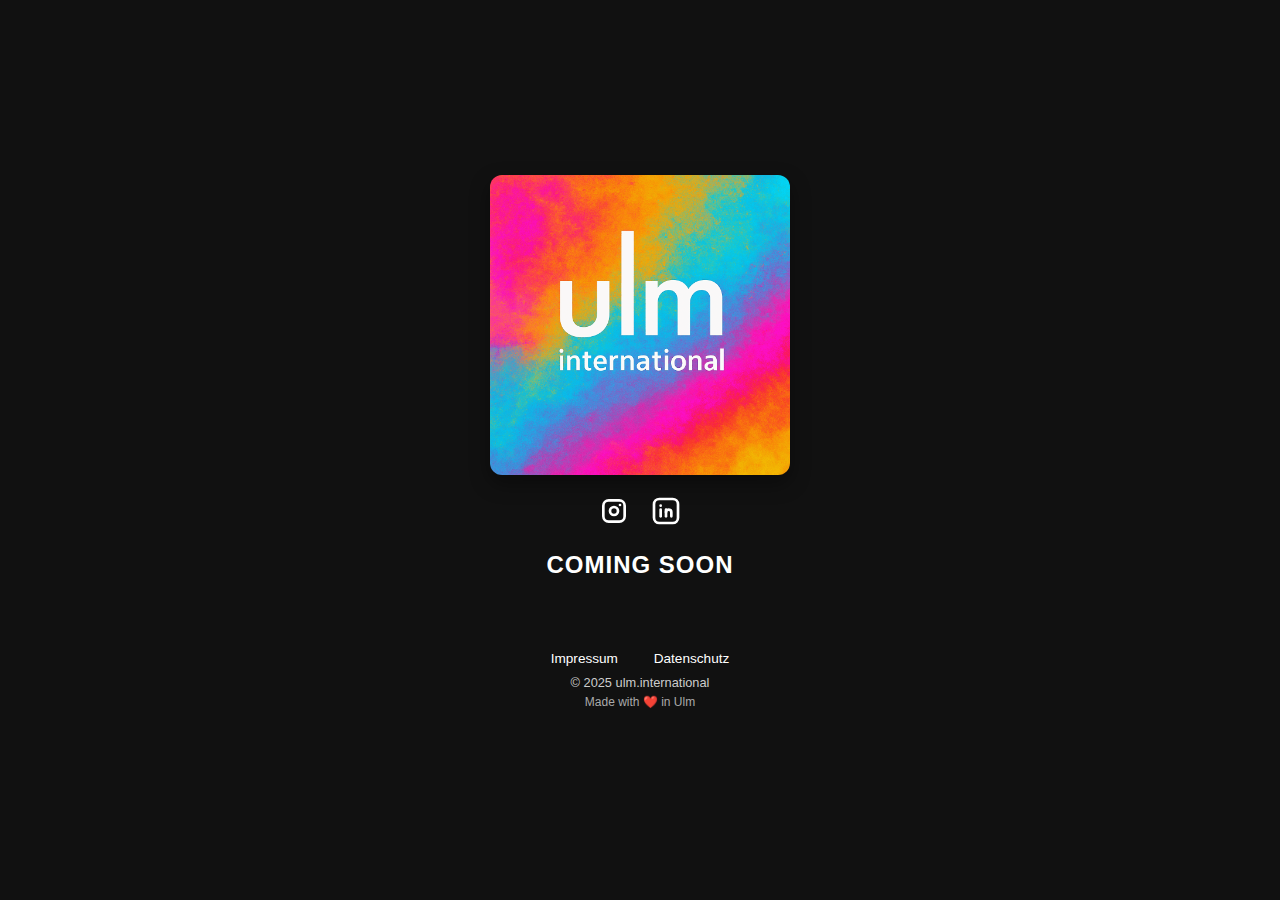
<file: index.html>
<!DOCTYPE html>
<html lang="en">
<head>
  <meta charset="UTF-8" />
  <meta name="viewport" content="width=device-width, initial-scale=1.0" />
  <title>Ulm.International – International Community Ulm & Neu-Ulm</title>

  <!-- SEO Meta Descriptions -->
  <meta name="description" content="Ulm.International is the leading community platform for internationals, expats, and newcomers in Ulm and Neu-Ulm. Join our events, discover local support, and connect with others." />
  <meta name="description" lang="de" content="Ulm.International ist die zentrale Plattform für Expats, internationale Studierende und Neuankömmlinge in Ulm und Neu-Ulm. Veranstaltungen, Tipps, Unterstützung & Community." />

  <!-- Keywords -->
  <meta name="keywords" content="Ulm international community, expats in Ulm, living in Neu-Ulm, Ulm for foreigners, Neu-Ulm internationals, English-speaking in Ulm, relocation to Ulm, events for expats Ulm, welcome to Ulm Germany, internationale Community Ulm, Neu-Ulm Leben als Ausländer, THU Ulm international students, Uni Ulm expats, Ankommen in Ulm, Veranstaltungen Ulm Neu-Ulm" />

  <link rel="stylesheet" href="style.css" />
  <link rel="icon" href="ulminternational-logo-white.png" type="image/png" />
</head>
<body>
  <main class="hero">
    <img src="ulminternational-logo-white.png" alt="Ulm.International Logo" class="logo" />
    <div class="social-icons">
      <a href="https://www.instagram.com/ulm.international" target="_blank" aria-label="Instagram">
        <svg xmlns="http://www.w3.org/2000/svg" width="32" height="32" viewBox="0 0 24 24" fill="none" stroke="white" stroke-width="2" stroke-linecap="round" stroke-linejoin="round"><path stroke="none" d="M0 0h24v24H0z" fill="none"/><path d="M4 8a4 4 0 0 1 4 -4h8a4 4 0 0 1 4 4v8a4 4 0 0 1 -4 4h-8a4 4 0 0 1 -4 -4z" /><path d="M9 12a3 3 0 1 0 6 0a3 3 0 0 0 -6 0" /><path d="M16.5 7.5v.01" /></svg>
      </a>
      <a href="https://www.linkedin.com/company/ulm-international" target="_blank" aria-label="LinkedIn">
        <svg xmlns="http://www.w3.org/2000/svg" width="32" height="32" viewBox="0 0 24 24" fill="none" stroke="white" stroke-width="2" stroke-linecap="round" stroke-linejoin="round"><path stroke="none" d="M0 0h24v24H0z" fill="none"/><path d="M8 11v5" /><path d="M8 8v.01" /><path d="M12 16v-5" /><path d="M16 16v-3a2 2 0 1 0 -4 0" /><path d="M3 7a4 4 0 0 1 4 -4h10a4 4 0 0 1 4 4v10a4 4 0 0 1 -4 4h-10a4 4 0 0 1 -4 -4z" /></svg>
      </a>
    </div>
    <div class="coming-soon">Coming Soon</div>
    <footer class="footer">
      <div class="footer-links">
        <a href="/impressum.html">Impressum</a>
        <a href="/datenschutzerklaerung.html">Datenschutz</a>
      </div>
      <div class="footer-bottom">
        &copy; 2025 ulm.international
      </div>
      <div class="footer-powered">
        Made with ❤️ in Ulm
      </div>
    </footer>
  </main>

  <!-- Hidden SEO content for Google -->
  <div style="display:none;">
    <h1>Ulm International – Community für Expats und Internationale in Ulm & Neu-Ulm</h1>
    <p>Ulm.International ist eine Initiative für alle, die neu in Ulm oder Neu-Ulm sind. Wir vernetzen internationale Fachkräfte, Studierende, Familien und digitale Nomaden mit lokalen Veranstaltungen, Informationen und Gemeinschaft. Unser Ziel: Einfache Integration, echte Verbindungen und ein Zuhause in der Region.</p>

    <h2>Welcome to Ulm.International – Your Guide in Ulm & Neu-Ulm</h2>
    <p>Ulm.International is a platform built by and for internationals in Ulm and Neu-Ulm. Whether you're starting a new job, studying at Uni Ulm or THU, or simply exploring life in Germany, we help you feel connected, informed, and inspired.</p>

    <ul>
      <li>🌍 Multilingual community for expats in Ulm & Neu-Ulm</li>
      <li>🗓️ Event calendar: cultural, social, and networking meetups</li>
      <li>💼 Relocation help: housing, jobs, and bureaucracy tips</li>
      <li>📚 Language exchange and international networking</li>
      <li>🎓 Support for students and researchers at local universities</li>
    </ul>
  </div>
</body>
</html>
</file>
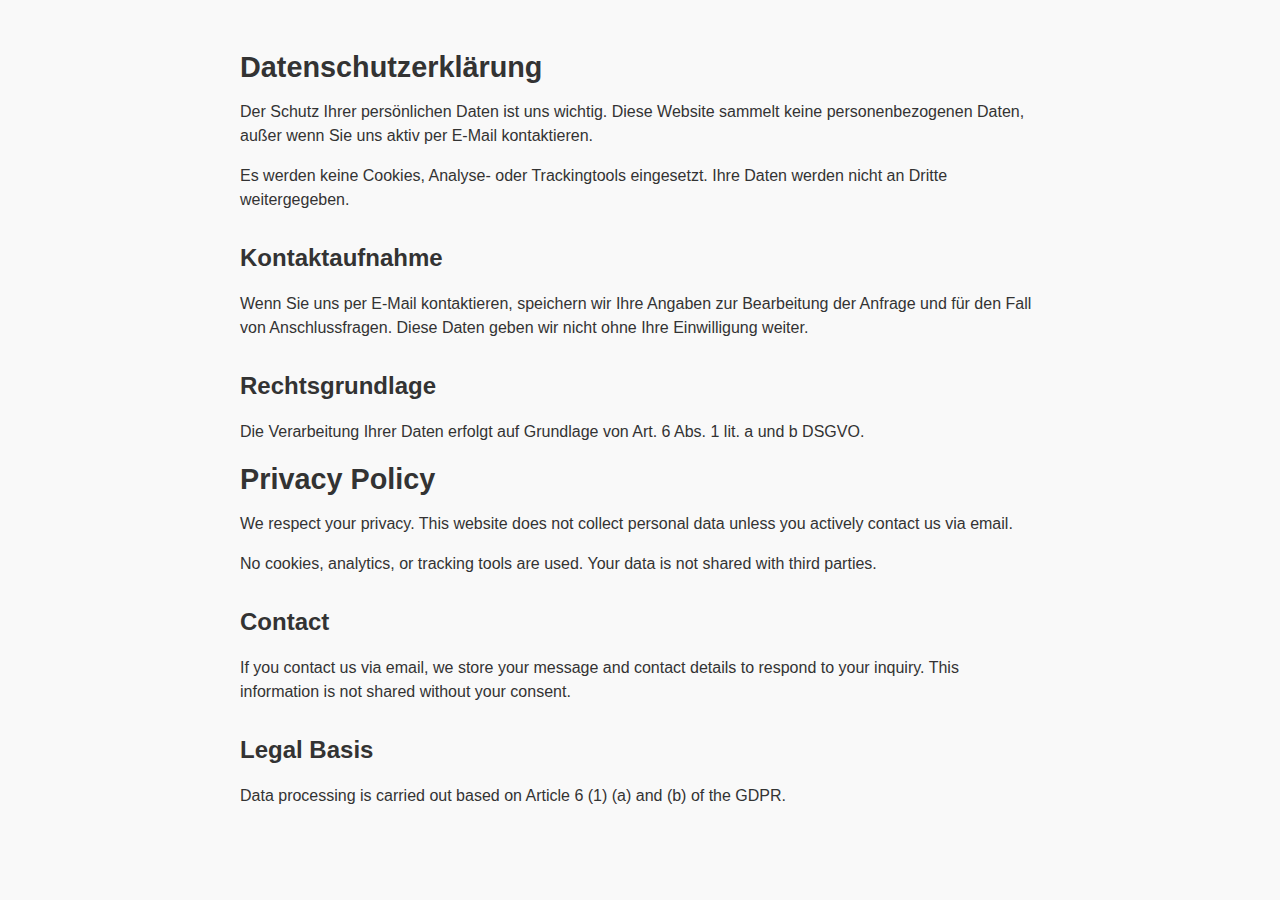
<file: datenschutzerklaerung.html>
<!DOCTYPE html>
<html lang="de">
<head>
  <meta charset="UTF-8" />
  <title>Datenschutzerklärung – ulm.international</title>
  <meta name="robots" content="noindex, follow" />
  <style>
    body {
      font-family: Arial, sans-serif;
      padding: 2rem;
      max-width: 800px;
      margin: auto;
      background-color: #f9f9f9;
      color: #333;
    }
    h1 {
      font-size: 1.8rem;
      margin-bottom: 1rem;
    }
    h2 {
      margin-top: 2rem;
      font-size: 1.5rem;
    }
    p {
      margin-bottom: 0.5rem;
      line-height: 1.5;
    }
  </style>
</head>
<body>
  <h1>Datenschutzerklärung</h1>

  <p>Der Schutz Ihrer persönlichen Daten ist uns wichtig. Diese Website sammelt keine personenbezogenen Daten, außer wenn Sie uns aktiv per E-Mail kontaktieren.</p>
  <p>Es werden keine Cookies, Analyse- oder Trackingtools eingesetzt. Ihre Daten werden nicht an Dritte weitergegeben.</p>

  <h2>Kontaktaufnahme</h2>
  <p>Wenn Sie uns per E-Mail kontaktieren, speichern wir Ihre Angaben zur Bearbeitung der Anfrage und für den Fall von Anschlussfragen. Diese Daten geben wir nicht ohne Ihre Einwilligung weiter.</p>

  <h2>Rechtsgrundlage</h2>
  <p>Die Verarbeitung Ihrer Daten erfolgt auf Grundlage von Art. 6 Abs. 1 lit. a und b DSGVO.</p>

  <h1>Privacy Policy</h1>

  <p>We respect your privacy. This website does not collect personal data unless you actively contact us via email.</p>
  <p>No cookies, analytics, or tracking tools are used. Your data is not shared with third parties.</p>

  <h2>Contact</h2>
  <p>If you contact us via email, we store your message and contact details to respond to your inquiry. This information is not shared without your consent.</p>

  <h2>Legal Basis</h2>
  <p>Data processing is carried out based on Article 6 (1) (a) and (b) of the GDPR.</p>
</body>
</html>
</file>
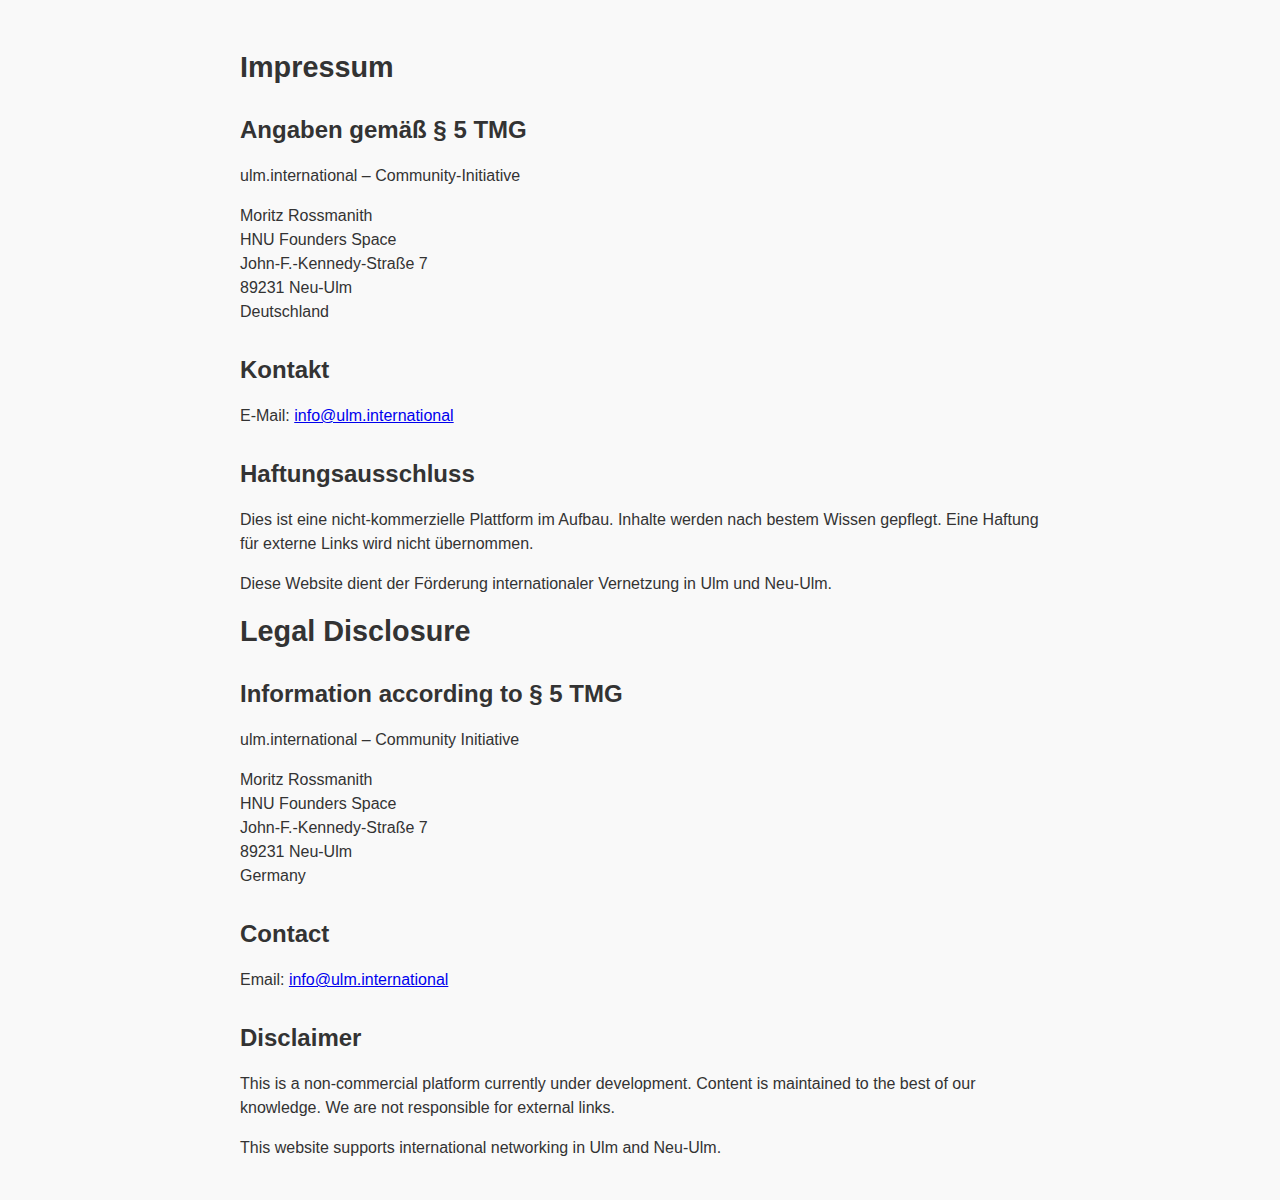
<file: impressum.html>
<!DOCTYPE html>
<html lang="de">
<head>
  <meta charset="UTF-8" />
  <title>Impressum – ulm.international</title>
  <meta name="robots" content="noindex, follow" />
  <style>
    body {
      font-family: Arial, sans-serif;
      padding: 2rem;
      max-width: 800px;
      margin: auto;
      background-color: #f9f9f9;
      color: #333;
    }
    h1 {
      font-size: 1.8rem;
      margin-bottom: 1rem;
    }
    h2 {
      margin-top: 2rem;
      font-size: 1.5rem;
    }
    p {
      margin-bottom: 0.5rem;
      line-height: 1.5;
    }
  </style>
</head>
<body>
  <h1>Impressum</h1>

  <h2>Angaben gemäß § 5 TMG</h2>
  <p>ulm.international – Community-Initiative</p>
  <p>Moritz Rossmanith<br /> 
   HNU Founders Space<br />
   John-F.-Kennedy-Straße 7<br />
   89231 Neu-Ulm<br />
   Deutschland</p>

  <h2>Kontakt</h2>
  <p>E-Mail: <a href="mailto:info@ulm.international">info@ulm.international</a></p>

  <h2>Haftungsausschluss</h2>
  <p>Dies ist eine nicht-kommerzielle Plattform im Aufbau. Inhalte werden nach bestem Wissen gepflegt. Eine Haftung für externe Links wird nicht übernommen.</p>
  <p>Diese Website dient der Förderung internationaler Vernetzung in Ulm und Neu-Ulm.</p>

  <h1>Legal Disclosure</h1>

  <h2>Information according to § 5 TMG</h2>
  <p>ulm.international – Community Initiative</p>
  <p>Moritz Rossmanith<br /> 
   HNU Founders Space<br />
   John-F.-Kennedy-Straße 7<br />
   89231 Neu-Ulm<br />
   Germany</p>

  <h2>Contact</h2>
  <p>Email: <a href="mailto:info@ulm.international">info@ulm.international</a></p>

  <h2>Disclaimer</h2>
  <p>This is a non-commercial platform currently under development. Content is maintained to the best of our knowledge. We are not responsible for external links.</p>
  <p>This website supports international networking in Ulm and Neu-Ulm.</p>
</body>
</html>
</file>
<file: style.css>
html, body {
  margin: 0;
  padding: 0;
  height: 100%;
  overflow: hidden;
  scroll-behavior: smooth;
  overscroll-behavior: none;
}

body {
  font-family: "Helvetica Neue", Helvetica, Arial, sans-serif;
  background-color: #111;
  color: white;
  display: flex;
  justify-content: center;
  align-items: center;
  flex-direction: column;
  height: 100vh;
  text-align: center;
}

.hero {
  display: flex;
  flex-direction: column;
  align-items: center;
  justify-content: center;
}

.logo {
  max-width: 300px;
  height: auto;
  margin-bottom: 20px;
  box-shadow: 0 8px 20px rgba(0, 0, 0, 0.4);
  border-radius: 12px;
}

.social-icons {
  display: flex;
  gap: 20px;
  margin-bottom: 20px;
}

.social-icons a svg {
  transition: transform 0.2s ease;
}
.social-icons a:hover svg {
  transform: scale(1.1);
  stroke: #ddd;
}

.coming-soon {
  font-size: 1.5rem;
  font-weight: bold;
  margin-bottom: 40px;
  color: white;
  text-transform: uppercase;
  letter-spacing: 1px;
}

.footer {
  font-size: 0.85rem;
  color: #ccc;
  text-align: center;
  padding: 2rem 1rem 1rem 1rem;
}

.footer .footer-links {
  margin-bottom: 0.6rem;
}

.footer .footer-links a {
  color: white;
  text-decoration: none;
  margin: 0 1rem;
  font-weight: 500;
}

.footer .footer-links a:hover {
  text-decoration: underline;
}

.footer .footer-bottom {
  margin-bottom: 0.3rem;
  font-size: 0.8rem;
}

.footer .footer-powered {
  font-size: 0.75rem;
  color: #aaa;
}
</file>
